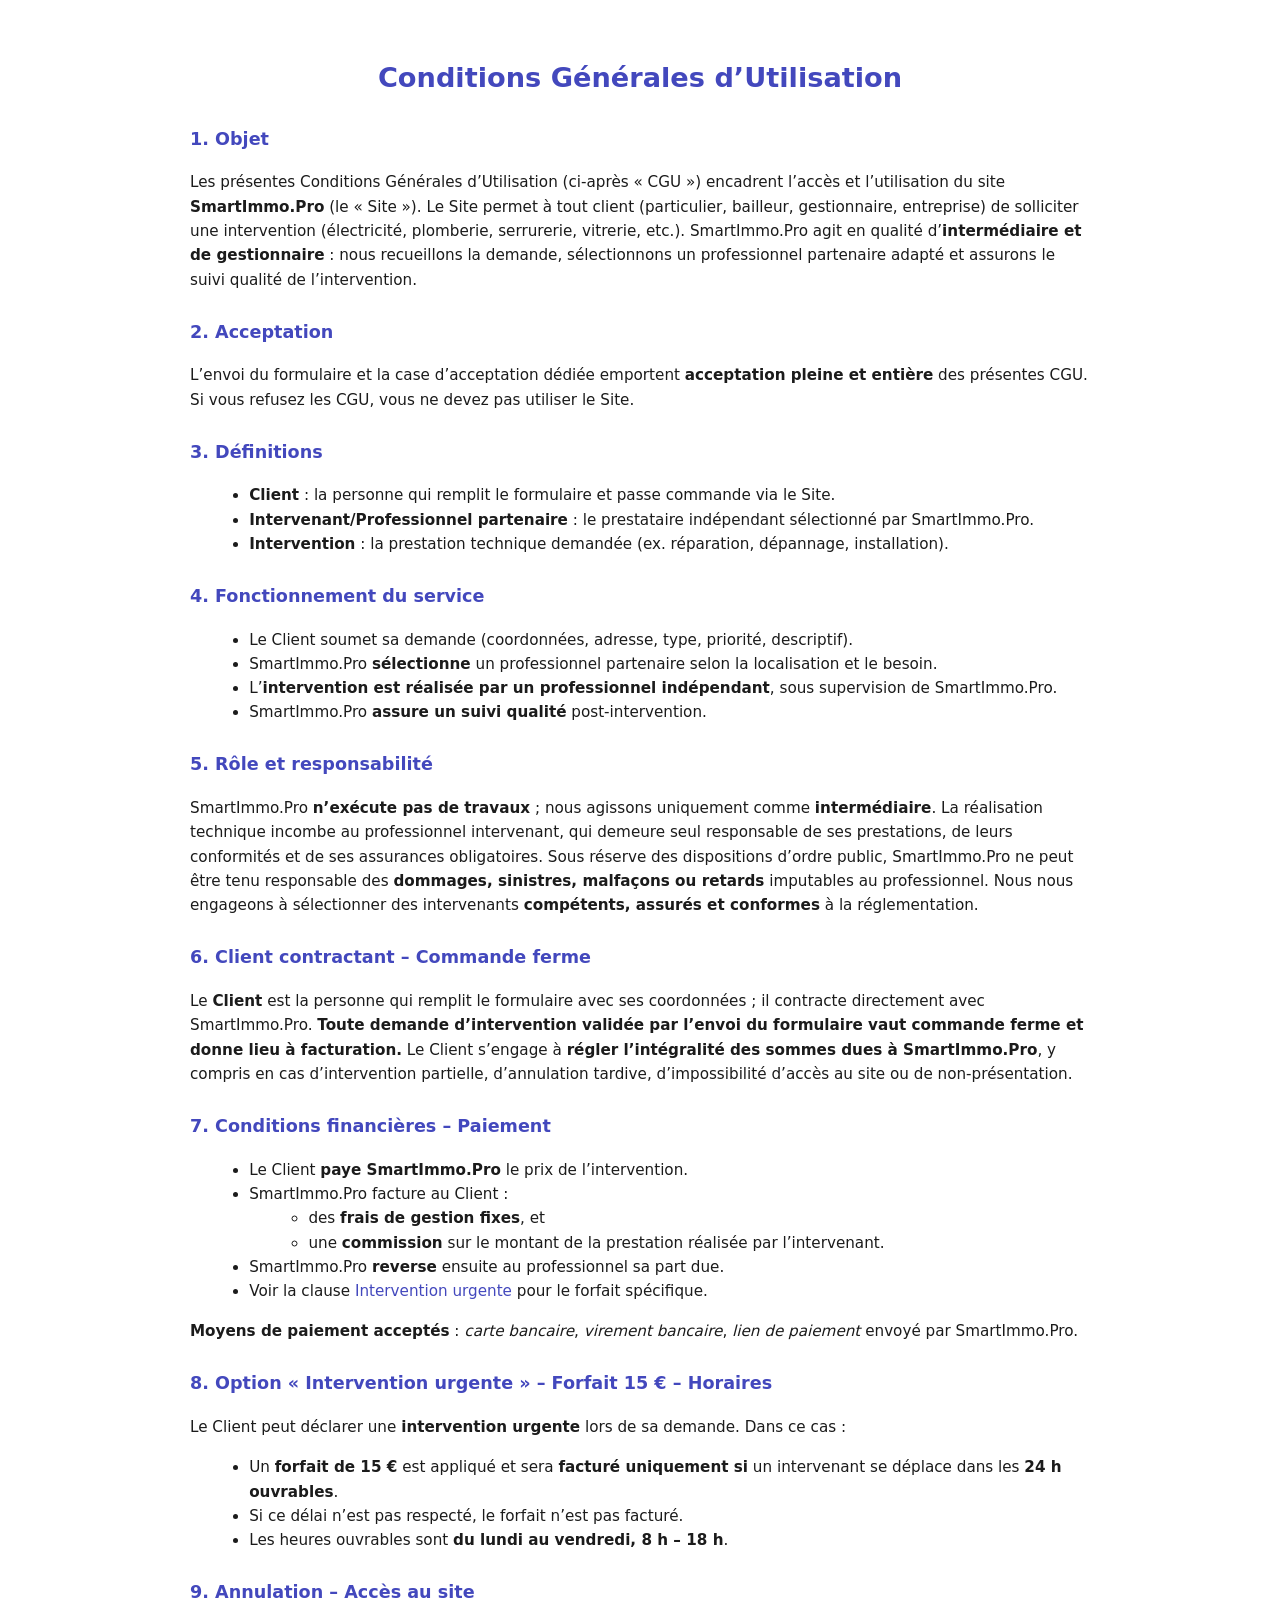
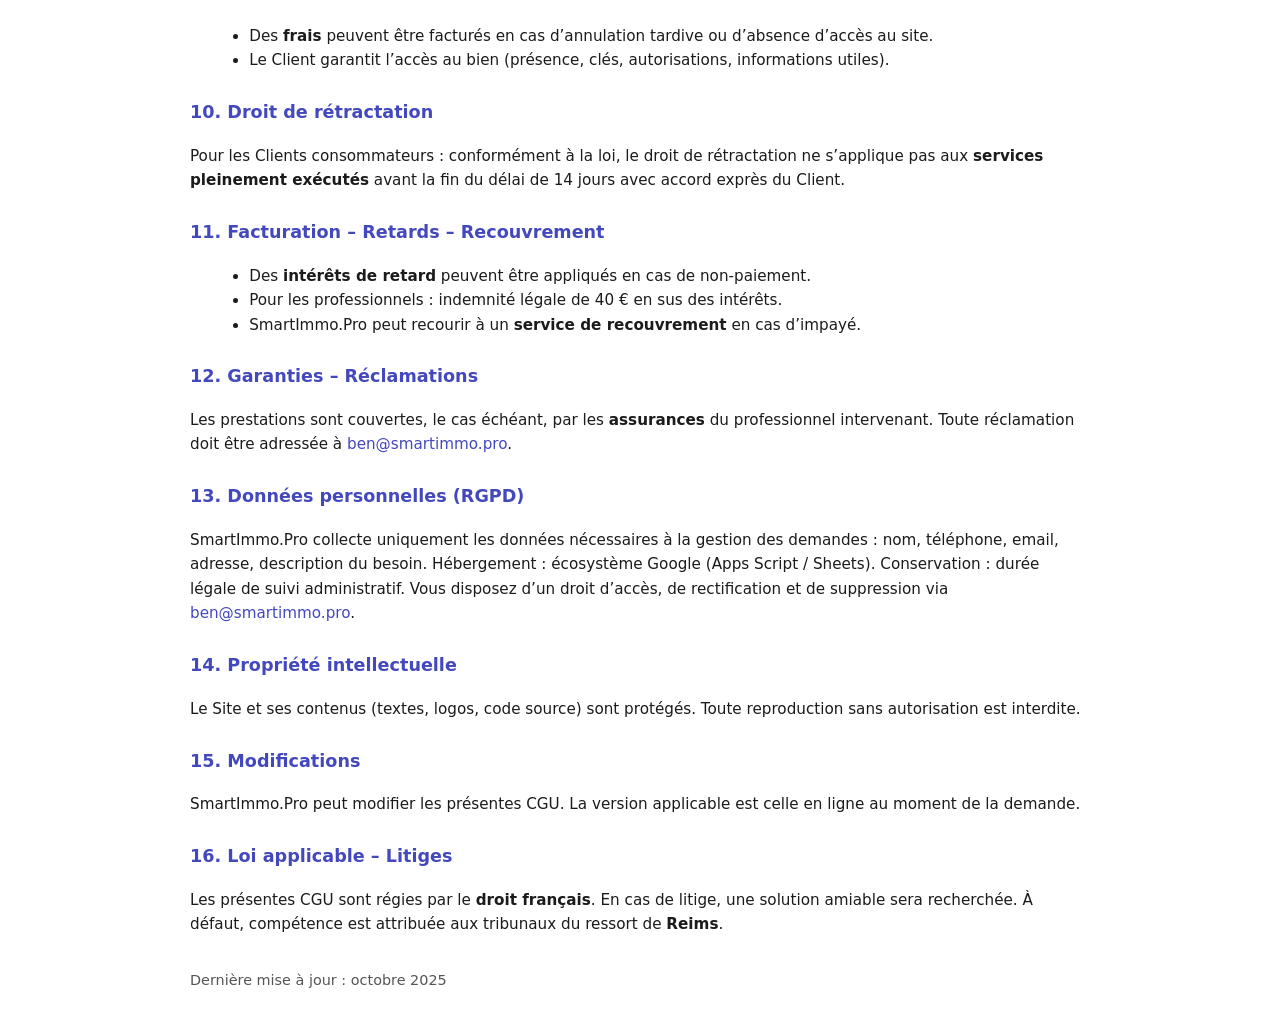
<file: cgu-popup.html>
<!doctype html>
<html lang="fr">
<head>
  <meta charset="utf-8" />
  <meta name="viewport" content="width=device-width, initial-scale=1" />
  <title>Conditions Générales d’Utilisation – SmartImmo.Pro</title>
  <style>
    body {
      font-family: system-ui, -apple-system, Segoe UI, Roboto, Arial, sans-serif;
      color: #1b1b1b;
      background: #fff;
      line-height: 1.6;
      padding: 30px;
      margin: 0;
      max-width: 900px;
      margin-inline: auto;
    }
    h1, h2, h3 { color: #4348BD; margin-top: 1.6rem; }
    h1 { font-size: 1.7rem; text-align:center; margin-bottom: 1rem; }
    h3 { font-size: 1.1rem; }
    p, li { font-size: .95rem; }
    ul { margin-left: 1.2rem; }
    a { color: #4348BD; text-decoration: none; }
    a:hover { text-decoration: underline; }
    hr { border: none; border-top: 1px solid #ddd; margin: 1.5rem 0; }
  </style>
</head>
<body>
  <h1>Conditions Générales d’Utilisation</h1>

  <h3 id="objet">1. Objet</h3>
  <p>
    Les présentes Conditions Générales d’Utilisation (ci-après « CGU ») encadrent l’accès et l’utilisation du site
    <strong>SmartImmo.Pro</strong> (le « Site »). Le Site permet à tout client (particulier, bailleur, gestionnaire,
    entreprise) de solliciter une intervention (électricité, plomberie, serrurerie, vitrerie, etc.). SmartImmo.Pro
    agit en qualité d’<strong>intermédiaire et de gestionnaire</strong> : nous recueillons la demande, sélectionnons
    un professionnel partenaire adapté et assurons le suivi qualité de l’intervention.
  </p>

  <h3>2. Acceptation</h3>
  <p>
    L’envoi du formulaire et la case d’acceptation dédiée emportent <strong>acceptation pleine et entière</strong>
    des présentes CGU. Si vous refusez les CGU, vous ne devez pas utiliser le Site.
  </p>

  <h3 id="definitions">3. Définitions</h3>
  <ul>
    <li><strong>Client</strong> : la personne qui remplit le formulaire et passe commande via le Site.</li>
    <li><strong>Intervenant/Professionnel partenaire</strong> : le prestataire indépendant sélectionné par SmartImmo.Pro.</li>
    <li><strong>Intervention</strong> : la prestation technique demandée (ex. réparation, dépannage, installation).</li>
  </ul>

  <h3 id="fonctionnement">4. Fonctionnement du service</h3>
  <ul>
    <li>Le Client soumet sa demande (coordonnées, adresse, type, priorité, descriptif).</li>
    <li>SmartImmo.Pro <strong>sélectionne</strong> un professionnel partenaire selon la localisation et le besoin.</li>
    <li>L’<strong>intervention est réalisée par un professionnel indépendant</strong>, sous supervision de SmartImmo.Pro.</li>
    <li>SmartImmo.Pro <strong>assure un suivi qualité</strong> post-intervention.</li>
  </ul>

  <h3 id="responsabilite">5. Rôle et responsabilité</h3>
  <p>
    SmartImmo.Pro <strong>n’exécute pas de travaux</strong> ; nous agissons uniquement comme <strong>intermédiaire</strong>.
    La réalisation technique incombe au professionnel intervenant, qui demeure seul responsable de ses prestations, de leurs
    conformités et de ses assurances obligatoires. Sous réserve des dispositions d’ordre public, SmartImmo.Pro ne peut être
    tenu responsable des <strong>dommages, sinistres, malfaçons ou retards</strong> imputables au professionnel. Nous nous
    engageons à sélectionner des intervenants <strong>compétents, assurés et conformes</strong> à la réglementation.
  </p>

  <h3 id="client">6. Client contractant – Commande ferme</h3>
  <p>
    Le <strong>Client</strong> est la personne qui remplit le formulaire avec ses coordonnées ; il contracte
    directement avec SmartImmo.Pro. <strong>Toute demande d’intervention validée par l’envoi du formulaire vaut
    commande ferme et donne lieu à facturation.</strong> Le Client s’engage à <strong>régler l’intégralité des sommes
    dues à SmartImmo.Pro</strong>, y compris en cas d’intervention partielle, d’annulation tardive, d’impossibilité
    d’accès au site ou de non-présentation.
  </p>

  <h3 id="paiement">7. Conditions financières – Paiement</h3>
  <ul>
    <li>Le Client <strong>paye SmartImmo.Pro</strong> le prix de l’intervention.</li>
    <li>SmartImmo.Pro facture au Client :
      <ul>
        <li>des <strong>frais de gestion fixes</strong>, et</li>
        <li>une <strong>commission</strong> sur le montant de la prestation réalisée par l’intervenant.</li>
      </ul>
    </li>
    <li>SmartImmo.Pro <strong>reverse</strong> ensuite au professionnel sa part due.</li>
    <li>Voir la clause <a href="#urgence">Intervention urgente</a> pour le forfait spécifique.</li>
  </ul>
  <p><strong>Moyens de paiement acceptés</strong> : <em>carte bancaire</em>, <em>virement bancaire</em>, <em>lien de paiement</em> envoyé par SmartImmo.Pro.</p>

  <h3 id="urgence">8. Option « Intervention urgente » – Forfait 15 € – Horaires</h3>
  <p>Le Client peut déclarer une <strong>intervention urgente</strong> lors de sa demande. Dans ce cas :</p>
  <ul>
    <li>Un <strong>forfait de 15 €</strong> est appliqué et sera <strong>facturé uniquement si</strong> un intervenant se déplace dans les <strong>24 h ouvrables</strong>.</li>
    <li>Si ce délai n’est pas respecté, le forfait n’est pas facturé.</li>
    <li>Les heures ouvrables sont <strong>du lundi au vendredi, 8 h – 18 h</strong>.</li>
  </ul>

  <h3>9. Annulation – Accès au site</h3>
  <ul>
    <li>Des <strong>frais</strong> peuvent être facturés en cas d’annulation tardive ou d’absence d’accès au site.</li>
    <li>Le Client garantit l’accès au bien (présence, clés, autorisations, informations utiles).</li>
  </ul>

  <h3 id="retractation">10. Droit de rétractation</h3>
  <p>
    Pour les Clients consommateurs : conformément à la loi, le droit de rétractation ne s’applique pas
    aux <strong>services pleinement exécutés</strong> avant la fin du délai de 14 jours avec accord exprès du Client.
  </p>

  <h3>11. Facturation – Retards – Recouvrement</h3>
  <ul>
    <li>Des <strong>intérêts de retard</strong> peuvent être appliqués en cas de non-paiement.</li>
    <li>Pour les professionnels : indemnité légale de 40 € en sus des intérêts.</li>
    <li>SmartImmo.Pro peut recourir à un <strong>service de recouvrement</strong> en cas d’impayé.</li>
  </ul>

  <h3>12. Garanties – Réclamations</h3>
  <p>
    Les prestations sont couvertes, le cas échéant, par les <strong>assurances</strong> du professionnel intervenant.
    Toute réclamation doit être adressée à <a href="mailto:ben@smartimmo.pro">ben@smartimmo.pro</a>.
  </p>

  <h3 id="donnees">13. Données personnelles (RGPD)</h3>
  <p>
    SmartImmo.Pro collecte uniquement les données nécessaires à la gestion des demandes : nom, téléphone, email, adresse,
    description du besoin. Hébergement : écosystème Google (Apps Script / Sheets). Conservation : durée légale de suivi
    administratif. Vous disposez d’un droit d’accès, de rectification et de suppression via <a href="mailto:ben@smartimmo.pro">ben@smartimmo.pro</a>.
  </p>

  <h3>14. Propriété intellectuelle</h3>
  <p>
    Le Site et ses contenus (textes, logos, code source) sont protégés. Toute reproduction sans autorisation est interdite.
  </p>

  <h3>15. Modifications</h3>
  <p>
    SmartImmo.Pro peut modifier les présentes CGU. La version applicable est celle en ligne au moment de la demande.
  </p>

  <h3>16. Loi applicable – Litiges</h3>
  <p>
    Les présentes CGU sont régies par le <strong>droit français</strong>. En cas de litige, une solution amiable sera recherchée.
    À défaut, compétence est attribuée aux tribunaux du ressort de <strong>Reims</strong>.
  </p>

  <p style="margin-top:2rem; font-size:0.9rem; color:#555;">Dernière mise à jour : octobre 2025</p>
</body>
</html>
</file>
